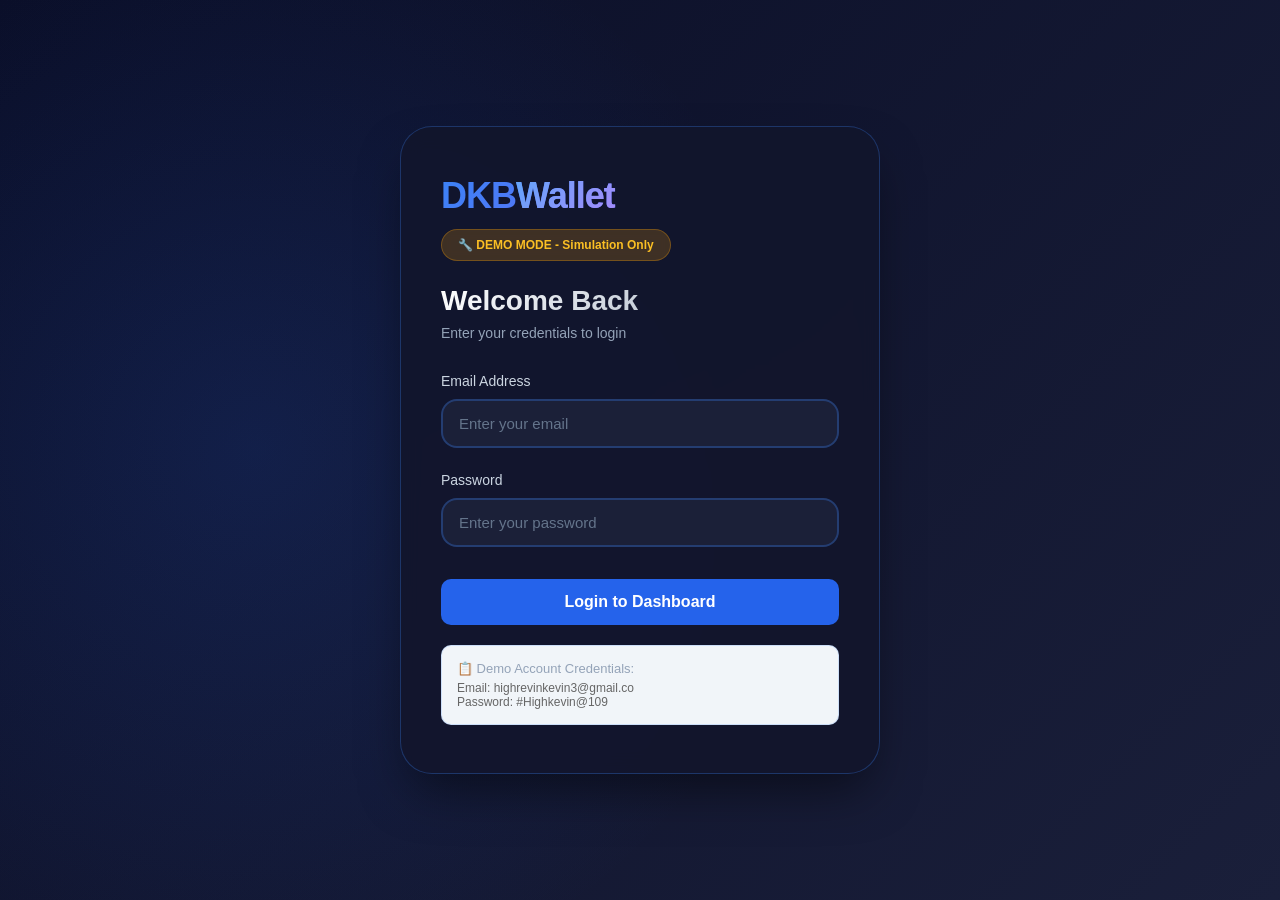
<file: index.html>
<!DOCTYPE html>
<html lang="en">
<head>
    <meta charset="UTF-8">
    <meta name="viewport" content="width=device-width, initial-scale=1.0">
    <title>DKB Wallet - Login</title>
    <link rel="stylesheet" href="style.css?v=2">
</head>
<body>
    <div class="container">
        <div class="login-card">
            <div class="logo">
                <h1>DKB<span>Wallet</span></h1>
            </div>
            <p class="demo-badge">🔧 DEMO MODE - Simulation Only</p>
            <h2>Welcome Back</h2>
            <p class="subtitle">Enter your credentials to login</p>
            
            <form id="loginForm">
                <div class="input-group">
                    <label>Email Address</label>
                    <input type="email" id="email" placeholder="Enter your email" required>
                </div>
                <div class="input-group">
                    <label>Password</label>
                    <input type="password" id="password" placeholder="Enter your password" required>
                </div>
                <button type="submit" class="login-btn">Login to Dashboard</button>
            </form>
            
            <div class="demo-info">
                <p>📋 Demo Account Credentials:</p>
                <p style="font-size: 12px; color: #666; margin-top: 5px;">
                    Email: highrevinkevin3@gmail.co<br>
                    Password: #Highkevin@109
                </p>
            </div>
        </div>
    </div>
    
    <script src="script.js?v=2"></script>
</body>
</html>
</file>
<file: style.css>
* {
    margin: 0;
    padding: 0;
    box-sizing: border-box;
}

body {
    font-family: 'Inter', -apple-system, BlinkMacSystemFont, 'Segoe UI', Roboto, sans-serif;
    background: linear-gradient(135deg, #0a0e27 0%, #1a1f3a 100%);
    min-height: 100vh;
    color: #ffffff;
}

/* Login Page Styles */
.container {
    display: flex;
    justify-content: center;
    align-items: center;
    min-height: 100vh;
    padding: 20px;
    background: radial-gradient(circle at 20% 50%, rgba(37, 99, 235, 0.15), transparent 50%);
}

.login-card {
    background: rgba(18, 22, 45, 0.95);
    backdrop-filter: blur(10px);
    border-radius: 32px;
    padding: 48px 40px;
    width: 100%;
    max-width: 480px;
    border: 1px solid rgba(59, 130, 246, 0.3);
    box-shadow: 0 25px 50px -12px rgba(0, 0, 0, 0.5);
    transition: transform 0.3s ease;
}

.login-card:hover {
    transform: translateY(-5px);
}

.logo h1 {
    font-size: 36px;
    background: linear-gradient(135deg, #3b82f6, #8b5cf6);
    -webkit-background-clip: text;
    background-clip: text;
    color: transparent;
    margin-bottom: 12px;
    letter-spacing: -1px;
}

.logo h1 span {
    background: linear-gradient(135deg, #60a5fa, #a78bfa);
    -webkit-background-clip: text;
    background-clip: text;
    color: transparent;
}

.demo-badge {
    background: rgba(245, 158, 11, 0.2);
    color: #fbbf24;
    padding: 8px 16px;
    border-radius: 40px;
    font-size: 12px;
    font-weight: 600;
    display: inline-block;
    margin-bottom: 24px;
    border: 1px solid rgba(245, 158, 11, 0.3);
    backdrop-filter: blur(5px);
}

h2 {
    font-size: 28px;
    margin-bottom: 8px;
    font-weight: 700;
    background: linear-gradient(135deg, #fff, #94a3b8);
    -webkit-background-clip: text;
    background-clip: text;
    color: transparent;
}

.subtitle {
    color: #94a3b8;
    margin-bottom: 32px;
    font-size: 14px;
}

.input-group {
    margin-bottom: 24px;
    text-align: left;
}

.input-group label {
    display: block;
    margin-bottom: 10px;
    color: #cbd5e1;
    font-weight: 500;
    font-size: 14px;
}

.input-group input {
    width: 100%;
    padding: 14px 16px;
    background: rgba(30, 35, 60, 0.8);
    border: 2px solid rgba(59, 130, 246, 0.3);
    border-radius: 16px;
    font-size: 15px;
    color: white;
    transition: all 0.3s;
}

.input-group input:focus {
    outline: none;
    border-color: #3b82f6;
    background: rgba(30, 35, 60, 1);
    box-shadow: 0 0 0 3px rgba(59, 130, 246, 0.1);
}

.input-group input::placeholder {
    color: #64748b;
}

.login-btn {
    width: 100%;
    padding: 16px;
    background: linear-gradient(135deg, #3b82f6, #2563eb);
    color: white;
    border: none;
    border-radius: 16px;
    font-size: 16px;
    font-weight: 600;
    cursor: pointer;
    transition: all 0.3s;
    margin-top: 8px;
}

.login-btn:hover {
    transform: translateY(-2px);
    box-shadow: 0 10px 25px -5px rgba(59, 130, 246, 0.5);
}

.demo-info {
    margin-top: 24px;
    padding: 16px;
    background: rgba(15, 18, 35, 0.8);
    border-radius: 16px;
    border: 1px solid rgba(59, 130, 246, 0.2);
}

.demo-info p {
    color: #94a3b8;
    font-size: 13px;
}

/* ============================================ */
/* PREMIUM DASHBOARD STYLES - Trust/Phantom Inspired */
/* ============================================ */

.dashboard-container {
    min-height: 100vh;
    background: radial-gradient(circle at 0% 0%, #0f172a, #020617);
    position: relative;
    overflow-x: hidden;
}

.dashboard-container::before {
    content: '';
    position: fixed;
    top: 0;
    left: 0;
    right: 0;
    bottom: 0;
    background: 
        radial-gradient(circle at 20% 80%, rgba(59, 130, 246, 0.08) 0%, transparent 50%),
        radial-gradient(circle at 80% 20%, rgba(139, 92, 246, 0.08) 0%, transparent 50%);
    pointer-events: none;
}

/* Premium Navbar */
.navbar {
    background: rgba(15, 23, 42, 0.95);
    backdrop-filter: blur(20px);
    padding: 18px 32px;
    display: flex;
    justify-content: space-between;
    align-items: center;
    border-bottom: 1px solid rgba(59, 130, 246, 0.2);
    position: sticky;
    top: 0;
    z-index: 100;
    box-shadow: 0 4px 20px rgba(0, 0, 0, 0.3);
}

.nav-logo h2 {
    font-size: 28px;
    background: linear-gradient(135deg, #3b82f6, #8b5cf6, #ec489a);
    -webkit-background-clip: text;
    background-clip: text;
    color: transparent;
    margin: 0;
    font-weight: 800;
    letter-spacing: -0.5px;
}

.demo-badge-nav {
    background: rgba(245, 158, 11, 0.15);
    color: #fbbf24;
    padding: 8px 16px;
    border-radius: 40px;
    font-size: 12px;
    font-weight: 600;
    border: 1px solid rgba(245, 158, 11, 0.3);
    backdrop-filter: blur(5px);
}

.logout-btn {
    background: rgba(239, 68, 68, 0.15);
    color: #f87171;
    border: 1px solid rgba(239, 68, 68, 0.3);
    padding: 10px 24px;
    border-radius: 40px;
    cursor: pointer;
    font-weight: 600;
    transition: all 0.3s;
    font-size: 14px;
}

.logout-btn:hover {
    background: rgba(239, 68, 68, 0.3);
    transform: translateY(-2px);
    box-shadow: 0 5px 15px rgba(239, 68, 68, 0.2);
}

/* Premium Icons Bar */
.icons-bar {
    background: rgba(15, 23, 42, 0.8);
    backdrop-filter: blur(20px);
    padding: 20px 32px;
    display: flex;
    justify-content: space-around;
    align-items: center;
    border-bottom: 1px solid rgba(59, 130, 246, 0.15);
    gap: 20px;
    flex-wrap: wrap;
    position: sticky;
    top: 72px;
    z-index: 99;
}

.icon-item {
    display: flex;
    flex-direction: column;
    align-items: center;
    gap: 10px;
    cursor: pointer;
    transition: all 0.3s cubic-bezier(0.4, 0, 0.2, 1);
    padding: 12px 24px;
    border-radius: 60px;
    background: rgba(30, 41, 59, 0.6);
    border: 1px solid rgba(59, 130, 246, 0.2);
    position: relative;
    overflow: hidden;
}

.icon-item::before {
    content: '';
    position: absolute;
    top: 50%;
    left: 50%;
    width: 0;
    height: 0;
    border-radius: 50%;
    background: rgba(59, 130, 246, 0.3);
    transform: translate(-50%, -50%);
    transition: width 0.6s, height 0.6s;
}

.icon-item:hover::before {
    width: 100%;
    height: 100%;
}

.icon-item:hover {
    transform: translateY(-5px);
    background: rgba(59, 130, 246, 0.2);
    border-color: rgba(59, 130, 246, 0.6);
    box-shadow: 0 10px 25px -5px rgba(59, 130, 246, 0.3);
}

.icon-item svg {
    width: 26px;
    height: 26px;
    stroke: #60a5fa;
    fill: none;
    stroke-width: 2;
    position: relative;
    z-index: 1;
    transition: all 0.3s;
}

.icon-item:hover svg {
    stroke: #93c5fd;
    transform: scale(1.1);
}

.icon-item span {
    font-size: 13px;
    color: #94a3b8;
    font-weight: 600;
    position: relative;
    z-index: 1;
}

.icon-item:hover span {
    color: #60a5fa;
}

/* Icon specific gradients */
.profile-icon:hover svg {
    stroke: #a78bfa;
}

.settings-icon:hover svg {
    stroke: #34d399;
}

.cs-icon:hover svg {
    stroke: #fbbf24;
}

.chart-icon:hover svg {
    stroke: #ec489a;
}

/* Dashboard Content */
.dashboard-content {
    max-width: 1300px;
    margin: 40px auto;
    padding: 0 32px 60px;
    position: relative;
    z-index: 1;
}

/* Premium Welcome Section */
.welcome-section {
    margin-bottom: 40px;
    animation: fadeInUp 0.6s ease;
}

@keyframes fadeInUp {
    from {
        opacity: 0;
        transform: translateY(30px);
    }
    to {
        opacity: 1;
        transform: translateY(0);
    }
}

.welcome-section h3 {
    font-size: 32px;
    font-weight: 700;
    background: linear-gradient(135deg, #ffffff, #94a3b8, #60a5fa);
    -webkit-background-clip: text;
    background-clip: text;
    color: transparent;
    margin-bottom: 16px;
    letter-spacing: -0.5px;
}

.disclaimer {
    background: rgba(220, 38, 38, 0.12);
    color: #fca5a5;
    padding: 12px 20px;
    border-radius: 60px;
    font-size: 13px;
    border: 1px solid rgba(220, 38, 38, 0.3);
    display: inline-flex;
    align-items: center;
    gap: 8px;
    backdrop-filter: blur(5px);
}

/* Premium Balance Card - Trust Wallet Style */
.balance-card {
    background: linear-gradient(135deg, rgba(37, 99, 235, 0.15), rgba(139, 92, 246, 0.15));
    backdrop-filter: blur(20px);
    border-radius: 48px;
    padding: 48px;
    margin-bottom: 40px;
    border: 1px solid rgba(59, 130, 246, 0.3);
    box-shadow: 0 25px 40px -12px rgba(0, 0, 0, 0.4);
    position: relative;
    overflow: hidden;
    transition: all 0.3s ease;
}

.balance-card:hover {
    transform: translateY(-5px);
    box-shadow: 0 30px 50px -12px rgba(59, 130, 246, 0.2);
    border-color: rgba(59, 130, 246, 0.5);
}

.balance-card::before {
    content: '';
    position: absolute;
    top: -50%;
    right: -50%;
    width: 200%;
    height: 200%;
    background: radial-gradient(circle, rgba(59, 130, 246, 0.15), transparent 70%);
    animation: rotate 25s linear infinite;
}

@keyframes rotate {
    from {
        transform: rotate(0deg);
    }
    to {
        transform: rotate(360deg);
    }
}

.balance-header {
    display: flex;
    justify-content: space-between;
    align-items: center;
    margin-bottom: 24px;
    position: relative;
    z-index: 1;
}

.balance-header p {
    font-size: 18px;
    color: #94a3b8;
    font-weight: 500;
    letter-spacing: 0.5px;
    text-transform: uppercase;
}

.currency-icon {
    font-size: 48px;
    filter: drop-shadow(0 0 15px rgba(59, 130, 246, 0.5));
    animation: float 3s ease-in-out infinite;
}

@keyframes float {
    0%, 100% {
        transform: translateY(0px);
    }
    50% {
        transform: translateY(-5px);
    }
}

.balance-amount {
    font-size: 72px;
    font-weight: 800;
    margin-bottom: 32px;
    position: relative;
    z-index: 1;
    background: linear-gradient(135deg, #ffffff, #bfdbfe, #93c5fd);
    -webkit-background-clip: text;
    background-clip: text;
    color: transparent;
    letter-spacing: -3px;
    line-height: 1;
}

/* Premium Frozen Notification */
.frozen-notification {
    background: linear-gradient(135deg, rgba(220, 38, 38, 0.95), rgba(185, 28, 28, 0.95));
    backdrop-filter: blur(10px);
    color: white;
    padding: 18px 24px;
    border-radius: 24px;
    text-align: center;
    font-weight: 700;
    animation: pulse 2s infinite, glow 2s ease-in-out infinite;
    position: relative;
    z-index: 1;
    font-size: 15px;
    letter-spacing: 0.3px;
    box-shadow: 0 10px 25px -5px rgba(220, 38, 38, 0.4);
    border: 1px solid rgba(254, 202, 202, 0.3);
}

@keyframes pulse {
    0%, 100% {
        opacity: 1;
        transform: scale(1);
    }
    50% {
        opacity: 0.95;
        transform: scale(1.01);
    }
}

@keyframes glow {
    0%, 100% {
        box-shadow: 0 10px 25px -5px rgba(220, 38, 38, 0.4);
    }
    50% {
        box-shadow: 0 15px 35px -5px rgba(220, 38, 38, 0.7);
    }
}

/* Premium Action Buttons */
.action-buttons {
    display: flex;
    gap: 24px;
    justify-content: center;
    flex-wrap: wrap;
    margin-top: 20px;
}

.action-btn {
    flex: 1;
    min-width: 220px;
    padding: 18px 36px;
    font-size: 18px;
    font-weight: 700;
    border: none;
    border-radius: 60px;
    cursor: pointer;
    transition: all 0.3s cubic-bezier(0.4, 0, 0.2, 1);
    letter-spacing: 0.5px;
    position: relative;
    overflow: hidden;
}

.action-btn::before {
    content: '';
    position: absolute;
    top: 50%;
    left: 50%;
    width: 0;
    height: 0;
    border-radius: 50%;
    background: rgba(255, 255, 255, 0.2);
    transform: translate(-50%, -50%);
    transition: width 0.6s, height 0.6s;
}

.action-btn:hover::before {
    width: 100%;
    height: 100%;
}

.action-btn:hover {
    transform: translateY(-3px);
}

.action-btn:active {
    transform: translateY(1px);
}

.send-btn {
    background: linear-gradient(135deg, #3b82f6, #1d4ed8, #1e3a8a);
    color: white;
    box-shadow: 0 10px 25px -5px rgba(59, 130, 246, 0.5);
}

.send-btn:hover {
    box-shadow: 0 15px 35px -5px rgba(59, 130, 246, 0.7);
}

.withdraw-btn {
    background: linear-gradient(135deg, #10b981, #059669, #064e3b);
    color: white;
    box-shadow: 0 10px 25px -5px rgba(16, 185, 129, 0.5);
}

.withdraw-btn:hover {
    box-shadow: 0 15px 35px -5px rgba(16, 185, 129, 0.7);
}

/* Premium Popup */
.message-popup {
    position: fixed;
    top: 0;
    left: 0;
    width: 100%;
    height: 100%;
    background: rgba(0, 0, 0, 0.85);
    backdrop-filter: blur(12px);
    display: flex;
    justify-content: center;
    align-items: center;
    z-index: 1000;
    animation: fadeIn 0.3s ease;
}

@keyframes fadeIn {
    from {
        opacity: 0;
    }
    to {
        opacity: 1;
    }
}

.popup-content {
    background: linear-gradient(135deg, rgba(18, 22, 45, 0.98), rgba(15, 23, 42, 0.98));
    padding: 40px;
    border-radius: 40px;
    text-align: center;
    max-width: 450px;
    border: 1px solid rgba(59, 130, 246, 0.5);
    animation: slideIn 0.4s cubic-bezier(0.68, -0.55, 0.265, 1.55);
    box-shadow: 0 25px 50px -12px black;
    backdrop-filter: blur(20px);
}

@keyframes slideIn {
    from {
        transform: translateY(-50px) scale(0.9);
        opacity: 0;
    }
    to {
        transform: translateY(0) scale(1);
        opacity: 1;
    }
}

.popup-content p {
    color: #fca5a5;
    font-size: 20px;
    margin-bottom: 28px;
    font-weight: 700;
    line-height: 1.4;
}

.popup-content button {
    background: linear-gradient(135deg, #3b82f6, #2563eb);
    color: white;
    border: none;
    padding: 14px 36px;
    border-radius: 60px;
    cursor: pointer;
    font-weight: 700;
    font-size: 16px;
    transition: all 0.3s;
}

.popup-content button:hover {
    transform: scale(1.05);
    box-shadow: 0 10px 25px -5px rgba(59, 130, 246, 0.5);
}

/* Responsive Design */
@media (max-width: 768px) {
    .navbar {
        padding: 14px 20px;
    }
    
    .nav-logo h2 {
        font-size: 22px;
    }
    
    .icons-bar {
        padding: 12px 16px;
        gap: 8px;
        top: 60px;
    }
    
    .icon-item {
        padding: 8px 14px;
    }
    
    .icon-item svg {
        width: 20px;
        height: 20px;
    }
    
    .icon-item span {
        font-size: 10px;
    }
    
    .dashboard-content {
        padding: 0 20px 40px;
        margin: 20px auto;
    }
    
    .welcome-section h3 {
        font-size: 22px;
    }
    
    .balance-amount {
        font-size: 44px;
        letter-spacing: -2px;
    }
    
    .balance-card {
        padding: 28px;
        border-radius: 32px;
    }
    
    .balance-header p {
        font-size: 14px;
    }
    
    .currency-icon {
        font-size: 36px;
    }
    
    .frozen-notification {
        font-size: 12px;
        padding: 14px 16px;
    }
    
    .action-btn {
        min-width: 160px;
        padding: 14px 24px;
        font-size: 15px;
    }
    
    .login-card {
        padding: 32px 24px;
        margin: 16px;
    }
    
    .popup-content {
        padding: 28px 24px;
        margin: 20px;
    }
    
    .popup-content p {
        font-size: 16px;
    }
}

@media (max-width: 480px) {
    .icons-bar {
        gap: 6px;
    }
    
    .icon-item {
        padding: 6px 10px;
    }
    
    .balance-amount {
        font-size: 36px;
    }
    
    .action-buttons {
        flex-direction: column;
    }
    
    .action-btn {
        width: 100%;
    }
}

/* Scrollbar Styling */
::-webkit-scrollbar {
    width: 8px;
}

::-webkit-scrollbar-track {
    background: rgba(15, 23, 42, 0.8);
}

::-webkit-scrollbar-thumb {
    background: linear-gradient(135deg, #3b82f6, #8b5cf6);
    border-radius: 10px;
}

::-webkit-scrollbar-thumb:hover {
    background: linear-gradient(135deg, #60a5fa, #a78bfa);
    }.subtitle {
    color: #94a3b8;
    margin-bottom: 32px;
    font-size: 14px;
}

.input-group {
    margin-bottom: 24px;
    text-align: left;
}

.input-group label {
    display: block;
    margin-bottom: 10px;
    color: #cbd5e1;
    font-weight: 500;
    font-size: 14px;
}

.input-group input {
    width: 100%;
    padding: 14px 16px;
    background: rgba(30, 35, 60, 0.8);
    border: 2px solid rgba(59, 130, 246, 0.3);
    border-radius: 16px;
    font-size: 15px;
    color: white;
    transition: all 0.3s;
}

.input-group input:focus {
    outline: none;
    border-color: #3b82f6;
    background: rgba(30, 35, 60, 1);
    box-shadow: 0 0 0 3px rgba(59, 130, 246, 0.1);
}

.input-group input::placeholder {
    color: #64748b;
}

.login-btn {
    width: 100%;
    padding: 16px;
    background: linear-gradient(135deg, #3b82f6, #2563eb);
    color: white;
    border: none;
    border-radius: 16px;
    font-size: 16px;
    font-weight: 600;
    cursor: pointer;
    transition: all 0.3s;
    margin-top: 8px;
}

.login-btn:hover {
    transform: translateY(-2px);
    box-shadow: 0 10px 25px -5px rgba(59, 130, 246, 0.5);
}

.demo-info {
    margin-top: 24px;
    padding: 16px;
    background: rgba(15, 18, 35, 0.8);
    border-radius: 16px;
    border: 1px solid rgba(59, 130, 246, 0.2);
}

.demo-info p {
    color: #94a3b8;
    font-size: 13px;
}

/* Dashboard Styles */
.dashboard-container {
    min-height: 100vh;
    background: linear-gradient(135deg, #0a0e27 0%, #0f142e 100%);
}

.navbar {
    background: rgba(18, 22, 45, 0.95);
    backdrop-filter: blur(10px);
    padding: 16px 32px;
    display: flex;
    justify-content: space-between;
    align-items: center;
    border-bottom: 1px solid rgba(59, 130, 246, 0.2);
    position: sticky;
    top: 0;
    z-index: 100;
}

.nav-logo h2 {
    font-size: 24px;
    background: linear-gradient(135deg, #3b82f6, #8b5cf6);
    -webkit-background-clip: text;
    background-clip: text;
    color: transparent;
    margin: 0;
}

.demo-badge-nav {
    background: rgba(245, 158, 11, 0.2);
    color: #fbbf24;
    padding: 6px 14px;
    border-radius: 40px;
    font-size: 11px;
    font-weight: 600;
    border: 1px solid rgba(245, 158, 11, 0.3);
}

.logout-btn {
    background: rgba(239, 68, 68, 0.2);
    color: #f87171;
    border: 1px solid rgba(239, 68, 68, 0.3);
    padding: 8px 20px;
    border-radius: 40px;
    cursor: pointer;
    font-weight: 600;
    transition: all 0.3s;
}

.logout-btn:hover {
    background: rgba(239, 68, 68, 0.3);
    transform: translateY(-1px);
}

/* Icons Bar - NEW SECTION */
.icons-bar {
    background: rgba(18, 22, 45, 0.8);
    backdrop-filter: blur(10px);
    padding: 16px 32px;
    display: flex;
    justify-content: space-around;
    align-items: center;
    border-bottom: 1px solid rgba(59, 130, 246, 0.15);
    gap: 20px;
    flex-wrap: wrap;
}

.icon-item {
    display: flex;
    flex-direction: column;
    align-items: center;
    gap: 8px;
    cursor: pointer;
    transition: all 0.3s;
    padding: 8px 20px;
    border-radius: 40px;
    background: rgba(30, 35, 60, 0.5);
    border: 1px solid rgba(59, 130, 246, 0.2);
}

.icon-item:hover {
    transform: translateY(-3px);
    background: rgba(59, 130, 246, 0.2);
    border-color: rgba(59, 130, 246, 0.5);
}

.icon-item svg {
    width: 24px;
    height: 24px;
    stroke: #60a5fa;
    fill: none;
    stroke-width: 2;
}

.icon-item span {
    font-size: 12px;
    color: #94a3b8;
    font-weight: 500;
}

.icon-item:hover span {
    color: #60a5fa;
}

/* Profile icon specific */
.profile-icon svg {
    stroke: #a78bfa;
}

/* Settings icon specific */
.settings-icon svg {
    stroke: #34d399;
}

/* Customer service icon specific */
.cs-icon svg {
    stroke: #fbbf24;
}

/* Chart icon specific */
.chart-icon svg {
    stroke: #ec489a;
}

.dashboard-content {
    max-width: 1200px;
    margin: 40px auto;
    padding: 0 24px;
}

.welcome-section {
    margin-bottom: 32px;
}

.welcome-section h3 {
    font-size: 28px;
    font-weight: 700;
    background: linear-gradient(135deg, #fff, #94a3b8);
    -webkit-background-clip: text;
    background-clip: text;
    color: transparent;
    margin-bottom: 12px;
}

.disclaimer {
    background: rgba(220, 38, 38, 0.15);
    color: #f87171;
    padding: 12px 16px;
    border-radius: 12px;
    font-size: 13px;
    border: 1px solid rgba(220, 38, 38, 0.3);
    display: inline-block;
}

/* Balance Card - Premium Design */
.balance-card {
    background: linear-gradient(135deg, rgba(37, 99, 235, 0.2), rgba(139, 92, 246, 0.2));
    backdrop-filter: blur(10px);
    border-radius: 32px;
    padding: 40px;
    margin-bottom: 32px;
    border: 1px solid rgba(59, 130, 246, 0.4);
    box-shadow: 0 20px 40px -15px rgba(0, 0, 0, 0.3);
    position: relative;
    overflow: hidden;
}

.balance-card::before {
    content: '';
    position: absolute;
    top: -50%;
    right: -50%;
    width: 200%;
    height: 200%;
    background: radial-gradient(circle, rgba(59, 130, 246, 0.1), transparent 70%);
    animation: rotate 20s linear infinite;
}

@keyframes rotate {
    from {
        transform: rotate(0deg);
    }
    to {
        transform: rotate(360deg);
    }
}

.balance-header {
    display: flex;
    justify-content: space-between;
    align-items: center;
    margin-bottom: 20px;
    position: relative;
    z-index: 1;
}

.balance-header p {
    font-size: 16px;
    color: #94a3b8;
    font-weight: 500;
    letter-spacing: 0.5px;
}

.currency-icon {
    font-size: 40px;
    filter: drop-shadow(0 0 10px rgba(59, 130, 246, 0.5));
}

.balance-amount {
    font-size: 56px;
    font-weight: 800;
    margin-bottom: 28px;
    position: relative;
    z-index: 1;
    background: linear-gradient(135deg, #fff, #bfdbfe);
    -webkit-background-clip: text;
    background-clip: text;
    color: transparent;
    letter-spacing: -2px;
}

.frozen-notification {
    background: linear-gradient(135deg, #dc2626, #b91c1c);
    color: white;
    padding: 16px 20px;
    border-radius: 20px;
    text-align: center;
    font-weight: 600;
    animation: pulse 2s infinite;
    position: relative;
    z-index: 1;
    font-size: 14px;
    letter-spacing: 0.3px;
    box-shadow: 0 5px 15px rgba(220, 38, 38, 0.3);
}

@keyframes pulse {
    0%, 100% {
        opacity: 1;
        box-shadow: 0 5px 15px rgba(220, 38, 38, 0.3);
    }
    50% {
        opacity: 0.9;
        box-shadow: 0 5px 25px rgba(220, 38, 38, 0.6);
    }
}

.action-buttons {
    display: flex;
    gap: 20px;
    justify-content: center;
    flex-wrap: wrap;
}

.action-btn {
    flex: 1;
    min-width: 200px;
    padding: 18px 32px;
    font-size: 16px;
    font-weight: 700;
    border: none;
    border-radius: 60px;
    cursor: pointer;
    transition: all 0.3s;
    letter-spacing: 0.5px;
}

.action-btn:hover {
    transform: translateY(-3px);
}

.send-btn {
    background: linear-gradient(135deg, #3b82f6, #2563eb);
    color: white;
    box-shadow: 0 10px 20px -5px rgba(59, 130, 246, 0.4);
}

.send-btn:hover {
    box-shadow: 0 15px 30px -5px rgba(59, 130, 246, 0.6);
}

.withdraw-btn {
    background: linear-gradient(135deg, #10b981, #059669);
    color: white;
    box-shadow: 0 10px 20px -5px rgba(16, 185, 129, 0.4);
}

.withdraw-btn:hover {
    box-shadow: 0 15px 30px -5px rgba(16, 185, 129, 0.6);
}

.message-popup {
    position: fixed;
    top: 0;
    left: 0;
    width: 100%;
    height: 100%;
    background: rgba(0, 0, 0, 0.8);
    backdrop-filter: blur(8px);
    display: flex;
    justify-content: center;
    align-items: center;
    z-index: 1000;
}

.popup-content {
    background: rgba(18, 22, 45, 0.98);
    padding: 32px;
    border-radius: 28px;
    text-align: center;
    max-width: 420px;
    border: 1px solid rgba(59, 130, 246, 0.5);
    animation: slideIn 0.3s ease;
    box-shadow: 0 25px 50px -12px black;
}

.popup-content p {
    color: #f87171;
    font-size: 18px;
    margin-bottom: 24px;
    font-weight: 600;
    line-height: 1.5;
}

.popup-content button {
    background: linear-gradient(135deg, #3b82f6, #2563eb);
    color: white;
    border: none;
    padding: 12px 32px;
    border-radius: 40px;
    cursor: pointer;
    font-weight: 600;
    font-size: 14px;
    transition: all 0.3s;
}

.popup-content button:hover {
    transform: scale(1.05);
    box-shadow: 0 5px 15px rgba(59, 130, 246, 0.4);
}

@keyframes slideIn {
    from {
        transform: translateY(-30px) scale(0.95);
        opacity: 0;
    }
    to {
        transform: translateY(0) scale(1);
        opacity: 1;
    }
}

@media (max-width: 768px) {
    .navbar {
        padding: 12px 20px;
    }
    
    .icons-bar {
        padding: 12px 16px;
        gap: 10px;
    }
    
    .icon-item {
        padding: 6px 12px;
    }
    
    .icon-item svg {
        width: 20px;
        height: 20px;
    }
    
    .icon-item span {
        font-size: 10px;
    }
    
    .balance-amount {
        font-size: 36px;
    }
    
    .action-btn {
        min-width: 150px;
        padding: 14px 24px;
        font-size: 14px;
    }
    
    .login-card {
        padding: 32px 24px;
        margin: 16px;
    }
    
    .balance-card {
        padding: 24px;
    }
    }    transition: border-color 0.3s;
    background: #f8fafc;
}

.input-group input:focus {
    outline: none;
    border-color: #2563eb;
}

.login-btn {
    width: 100%;
    padding: 14px;
    background: #2563eb;
    color: white;
    border: none;
    border-radius: 10px;
    font-size: 16px;
    font-weight: 600;
    cursor: pointer;
    transition: background 0.3s;
}

.login-btn:hover {
    background: #1d4ed8;
}

.demo-info {
    margin-top: 20px;
    padding: 15px;
    background: #f1f5f9;
    border-radius: 10px;
}

/* Dashboard Styles */
.dashboard-container {
    min-height: 100vh;
    background: #f0f9ff;
}

.navbar {
    background: white;
    padding: 20px 40px;
    display: flex;
    justify-content: space-between;
    align-items: center;
    box-shadow: 0 2px 10px rgba(0,0,0,0.1);
}

.nav-logo h2 {
    color: #2563eb;
    font-size: 24px;
}

.nav-logo h2 span {
    color: #1e40af;
}

.demo-badge-nav {
    background: #fed7aa;
    color: #9a3412;
    padding: 6px 12px;
    border-radius: 8px;
    font-size: 12px;
    font-weight: bold;
}

.logout-btn {
    background: #ef4444;
    color: white;
    border: none;
    padding: 8px 20px;
    border-radius: 8px;
    cursor: pointer;
    font-weight: 600;
}

.dashboard-content {
    max-width: 1200px;
    margin: 40px auto;
    padding: 0 20px;
}

.welcome-section {
    margin-bottom: 30px;
}

.welcome-section h3 {
    color: #1e293b;
    font-size: 24px;
    margin-bottom: 10px;
}

.disclaimer {
    color: #dc2626;
    background: #fee2e2;
    padding: 10px;
    border-radius: 8px;
    font-size: 14px;
}

.balance-card {
    background: linear-gradient(135deg, #1e3a8a 0%, #2563eb 100%);
    border-radius: 20px;
    padding: 40px;
    color: white;
    margin-bottom: 30px;
    box-shadow: 0 10px 30px rgba(0,0,0,0.2);
}

.balance-header {
    display: flex;
    justify-content: space-between;
    align-items: center;
    margin-bottom: 20px;
}

.balance-header p {
    font-size: 18px;
    opacity: 0.9;
}

.currency-icon {
    font-size: 32px;
}

.balance-amount {
    font-size: 48px;
    font-weight: bold;
    margin-bottom: 25px;
}

.frozen-notification {
    background: #dc2626;
    color: white;
    padding: 15px;
    border-radius: 10px;
    text-align: center;
    font-weight: 600;
    animation: pulse 2s infinite;
}

@keyframes pulse {
    0%, 100% {
        opacity: 1;
    }
    50% {
        opacity: 0.8;
    }
}

.action-buttons {
    display: flex;
    gap: 20px;
    justify-content: center;
    flex-wrap: wrap;
}

.action-btn {
    flex: 1;
    min-width: 200px;
    padding: 15px 30px;
    font-size: 18px;
    font-weight: 600;
    border: none;
    border-radius: 12px;
    cursor: pointer;
    transition: transform 0.2s;
}

.action-btn:hover {
    transform: translateY(-2px);
}

.send-btn {
    background: #2563eb;
    color: white;
}

.withdraw-btn {
    background: #10b981;
    color: white;
}

.message-popup {
    position: fixed;
    top: 0;
    left: 0;
    width: 100%;
    height: 100%;
    background: rgba(0,0,0,0.7);
    display: flex;
    justify-content: center;
    align-items: center;
    z-index: 1000;
}

.popup-content {
    background: white;
    padding: 30px;
    border-radius: 15px;
    text-align: center;
    max-width: 400px;
    animation: slideIn 0.3s ease;
}

.popup-content p {
    color: #dc2626;
    font-size: 18px;
    margin-bottom: 20px;
    font-weight: 600;
}

.popup-content button {
    background: #2563eb;
    color: white;
    border: none;
    padding: 10px 30px;
    border-radius: 8px;
    cursor: pointer;
    font-weight: 600;
}

@keyframes slideIn {
    from {
        transform: translateY(-50px);
        opacity: 0;
    }
    to {
        transform: translateY(0);
        opacity: 1;
    }
}

@media (max-width: 768px) {
    .navbar {
        padding: 15px 20px;
    }
    
    .balance-amount {
        font-size: 32px;
    }
    
    .action-btn {
        min-width: 150px;
        font-size: 14px;
    }
    
    .login-card {
        padding: 30px 20px;
    }
  }
</file>
